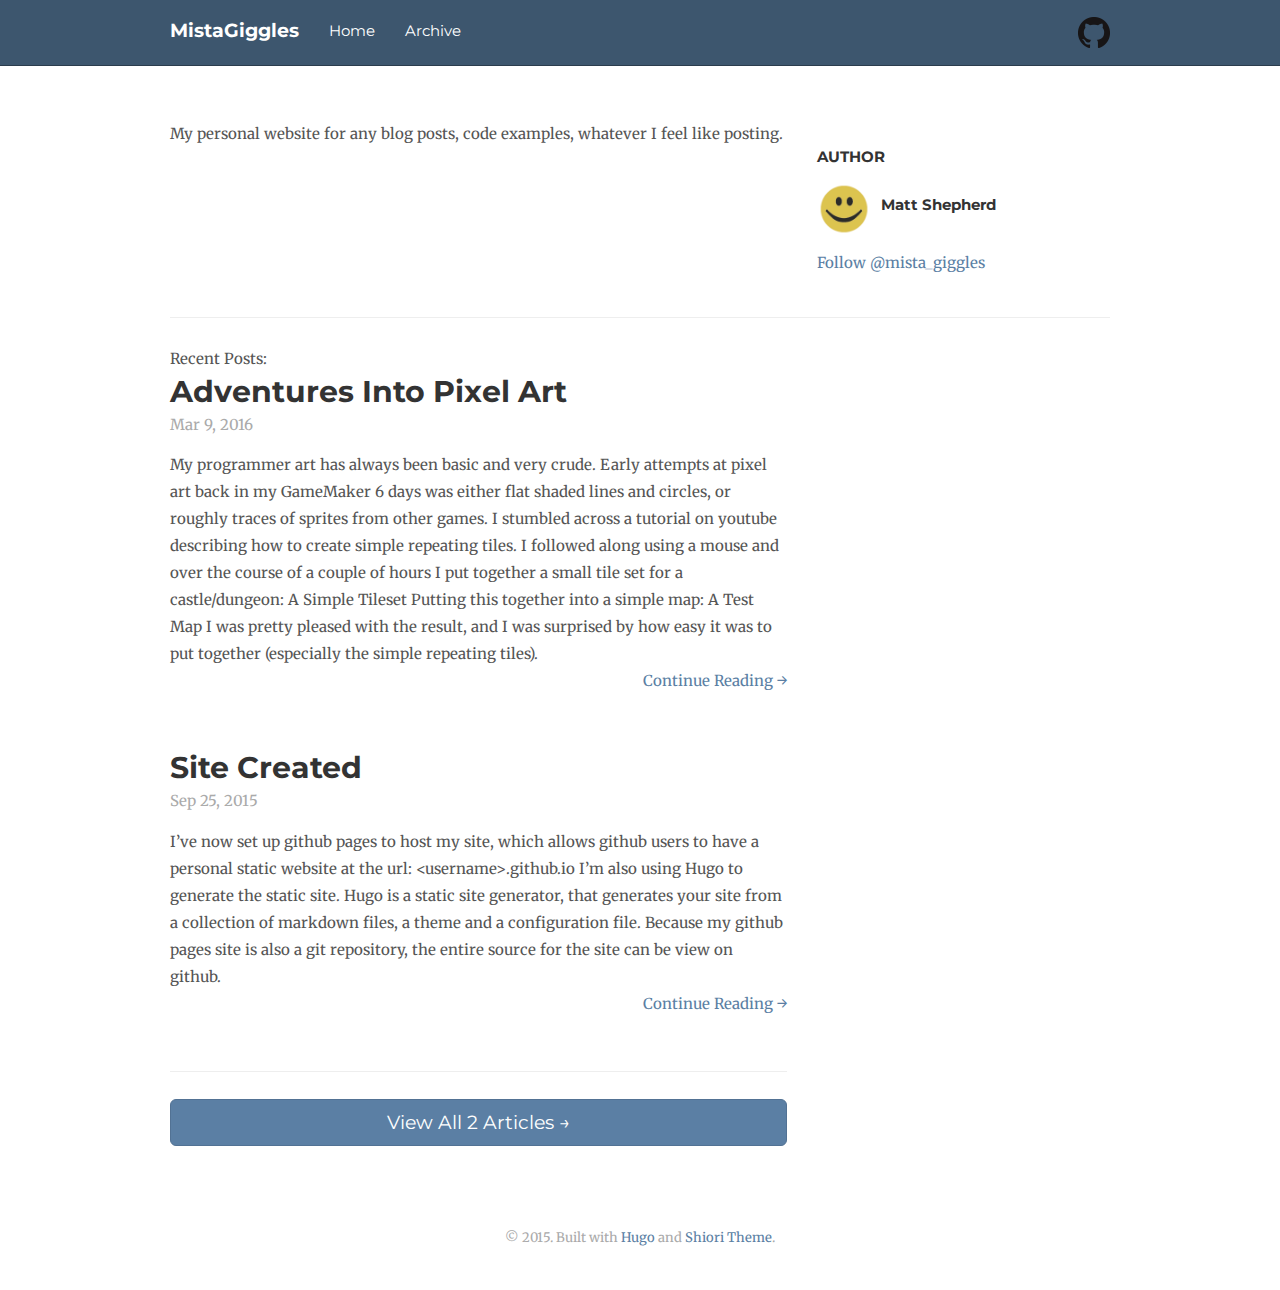
<file: index.html>
<!DOCTYPE html>
<html>
  <head>
    <meta charset="utf-8">
    <meta http-equiv="X-UA-Compatible" content="IE=edge">
    <meta name="viewport" content="width=device-width, initial-scale=1">
    <link rel="stylesheet" href="http://mistagiggles.github.io/stylesheets/shiori.css">
    <link href='//fonts.googleapis.com/css?family=Montserrat:700,400' rel='stylesheet' type='text/css'>
    <link href='//fonts.googleapis.com/css?family=Merriweather:400,400italic,700,700italic' rel='stylesheet' type='text/css'>
    <link href="//maxcdn.bootstrapcdn.com/font-awesome/4.2.0/css/font-awesome.min.css" rel="stylesheet">
    <link rel="shortcut icon" href="http://mistagiggles.github.io/favicon.ico">
    <title>MistaGiggles | MistaGiggles</title>
    
    

  </head>
  <body>
    <div class="navbar navbar-inverse navbar-static-top">
      <div class="container">
        <div class="navbar-header">
          <div class="navbar-toggle-wrapper visible-xs">
            <button type="button" class="navbar-toggle" data-toggle="collapse" data-target=".js-navbar-collapse">
              <span class="icon-bar"></span>
              <span class="icon-bar"></span>
              <span class="icon-bar"></span>
            </button>
          </div>
          <a href="http://mistagiggles.github.io" class="navbar-brand">MistaGiggles</a>
        </div>
        <div class="collapse navbar-collapse js-navbar-collapse">
          <ul class="navbar-nav nav">
            <li><a href="http://mistagiggles.github.io">Home</a></li>
<li><a href="http://mistagiggles.github.io/post">Archive</a></li>

          </ul>
          <ul class="navbar-nav nav navbar-right">
            

<li class="hidden-xs">
    <a href="https://github.com/MistaGiggles">
        <img src="http://mistagiggles.github.io/images/GitHub-Mark-32px.png" allowtransparency="true" frameborder="0" scrolling="0" style="margin-middle: 14px;" />
    </a>
</li>

          </ul>
        </div>
      </div>
    </div>
    <div class="container">

<div class="row">
  <div class="col-sm-8">
    

      

      <p>My personal website for any blog posts, code examples, whatever I feel like posting.</p>


      

    
  </div>
  <div class="col-sm-4">
    <h3>
  Author
</h3>

<p>
  <div class="media">
    <img src="http://mistagiggles.github.io/images/emblem2.png" alt="Matt Shepherd" class="pull-left"  width="64px" >
    <div class="media-body" >
      <h4 class="media-middle" >Matt Shepherd</h4>
    </div>
  </div>
</p>


<p><a href="https://twitter.com/mista_giggles" class="twitter-follow-button" data-show-screen-name="false" data-show-count="true" data-dnt="true" data-size="large">Follow @mista_giggles</a></p>

  </div>
</div>
<hr />
<div class="row">

  <div class="col-sm-8">
    <div>Recent Posts:</div>
    
      
        <div class="post-header-home">
  <h1 class="post-title-home">
    <a href="http://mistagiggles.github.io/post/pixel_art/">Adventures Into Pixel Art</a>
  </h1>
  <p class="text-muted">Mar 9, 2016</p>

</div>
<div class="post-excerpt-home">
  My programmer art has always been basic and very crude. Early attempts at pixel art back in my GameMaker 6 days was either flat shaded lines and circles, or roughly traces of sprites from other games. I stumbled across a tutorial on youtube describing how to create simple repeating tiles. I followed along using a mouse and over the course of a couple of hours I put together a small tile set for a castle/dungeon: A Simple Tileset Putting this together into a simple map: A Test Map I was pretty pleased with the result, and I was surprised by how easy it was to put together (especially the simple repeating tiles).
  <p class="text-right"><a href="http://mistagiggles.github.io/post/pixel_art/">Continue Reading &rarr;</a></p>
</div>

      
    
      
        <div class="post-header-home">
  <h1 class="post-title-home">
    <a href="http://mistagiggles.github.io/post/first/">Site Created</a>
  </h1>
  <p class="text-muted">Sep 25, 2015</p>

</div>
<div class="post-excerpt-home">
  I&rsquo;ve now set up github pages to host my site, which allows github users to have a personal static website at the url: &lt;username&gt;.github.io I&rsquo;m also using Hugo to generate the static site. Hugo is a static site generator, that generates your site from a collection of markdown files, a theme and a configuration file. Because my github pages site is also a git repository, the entire source for the site can be view on github.
  <p class="text-right"><a href="http://mistagiggles.github.io/post/first/">Continue Reading &rarr;</a></p>
</div>

      
    
      
    
    <hr>
    <div class="home-read-more">
      <a href="http://mistagiggles.github.io/post" class="btn btn-primary btn-block btn-lg">View All 2 Articles →</a>
    </div>
  </div>

</div>
      <div class="row footer">
        <div class="col-sm-12 text-center">
          &copy; 2015.
Built with <a href="http://gohugo.io/">Hugo</a> and
<a href="https://github.com/chibicode/hugo-theme-shiori">Shiori Theme</a>.

        </div>
      </div>
    </div>
    <script src="http://mistagiggles.github.io/javascripts/shiori.js"></script>
    


<script>!function(d,s,id){var js,fjs=d.getElementsByTagName(s)[0],p=/^http:/.test(d.location)?'http':'https';if(!d.getElementById(id)){js=d.createElement(s);js.id=id;js.src=p+'://platform.twitter.com/widgets.js';fjs.parentNode.insertBefore(js,fjs);}}(document, 'script', 'twitter-wjs');</script>

  </body>
</html>
</file>
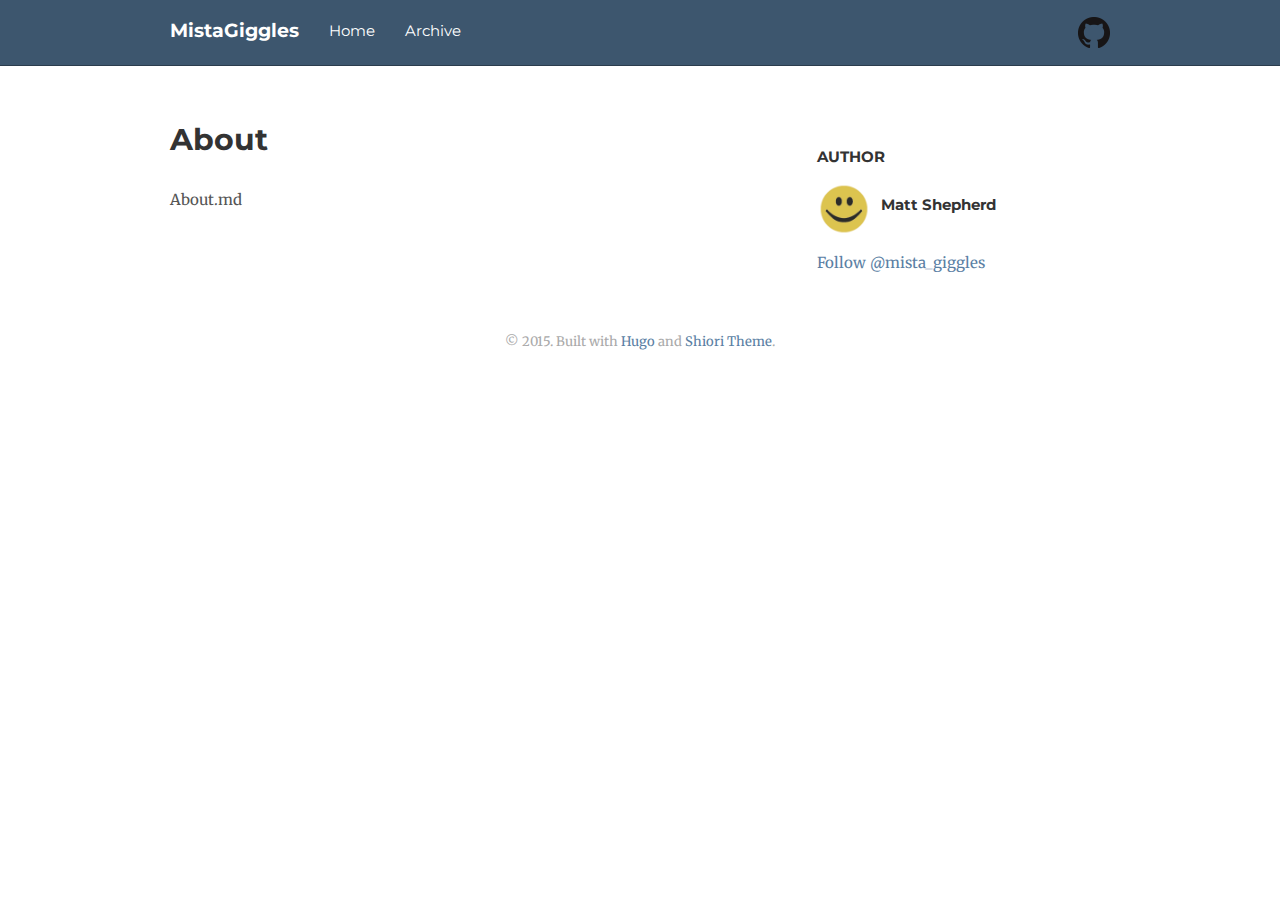
<file: about/index.html>
<!DOCTYPE html>
<html>
  <head>
    <meta charset="utf-8">
    <meta http-equiv="X-UA-Compatible" content="IE=edge">
    <meta name="viewport" content="width=device-width, initial-scale=1">
    <link rel="stylesheet" href="http://mistagiggles.github.io/stylesheets/shiori.css">
    <link href='//fonts.googleapis.com/css?family=Montserrat:700,400' rel='stylesheet' type='text/css'>
    <link href='//fonts.googleapis.com/css?family=Merriweather:400,400italic,700,700italic' rel='stylesheet' type='text/css'>
    <link href="//maxcdn.bootstrapcdn.com/font-awesome/4.2.0/css/font-awesome.min.css" rel="stylesheet">
    <link rel="shortcut icon" href="http://mistagiggles.github.io/favicon.ico">
    <title>About | MistaGiggles</title>
    
    

  </head>
  <body>
    <div class="navbar navbar-inverse navbar-static-top">
      <div class="container">
        <div class="navbar-header">
          <div class="navbar-toggle-wrapper visible-xs">
            <button type="button" class="navbar-toggle" data-toggle="collapse" data-target=".js-navbar-collapse">
              <span class="icon-bar"></span>
              <span class="icon-bar"></span>
              <span class="icon-bar"></span>
            </button>
          </div>
          <a href="http://mistagiggles.github.io" class="navbar-brand">MistaGiggles</a>
        </div>
        <div class="collapse navbar-collapse js-navbar-collapse">
          <ul class="navbar-nav nav">
            <li><a href="http://mistagiggles.github.io">Home</a></li>
<li><a href="http://mistagiggles.github.io/post">Archive</a></li>

          </ul>
          <ul class="navbar-nav nav navbar-right">
            

<li class="hidden-xs">
    <a href="https://github.com/MistaGiggles">
        <img src="http://mistagiggles.github.io/images/GitHub-Mark-32px.png" allowtransparency="true" frameborder="0" scrolling="0" style="margin-middle: 14px;" />
    </a>
</li>

          </ul>
        </div>
      </div>
    </div>
    <div class="container">

<div class="row">
  <div class="col-sm-8">
    <div class="post-header">
      <h1 class="post-title-main">About</h1>
    </div>
    <div class="post-content">
      <p>About.md</p>

    </div>
  </div>
  <div class="col-sm-4">
    <h3>
  Author
</h3>

<p>
  <div class="media">
    <img src="http://mistagiggles.github.io/images/emblem2.png" alt="Matt Shepherd" class="pull-left"  width="64px" >
    <div class="media-body" >
      <h4 class="media-middle" >Matt Shepherd</h4>
    </div>
  </div>
</p>


<p><a href="https://twitter.com/mista_giggles" class="twitter-follow-button" data-show-screen-name="false" data-show-count="true" data-dnt="true" data-size="large">Follow @mista_giggles</a></p>

  </div>
</div>
      <div class="row footer">
        <div class="col-sm-12 text-center">
          &copy; 2015.
Built with <a href="http://gohugo.io/">Hugo</a> and
<a href="https://github.com/chibicode/hugo-theme-shiori">Shiori Theme</a>.

        </div>
      </div>
    </div>
    <script src="http://mistagiggles.github.io/javascripts/shiori.js"></script>
    


<script>!function(d,s,id){var js,fjs=d.getElementsByTagName(s)[0],p=/^http:/.test(d.location)?'http':'https';if(!d.getElementById(id)){js=d.createElement(s);js.id=id;js.src=p+'://platform.twitter.com/widgets.js';fjs.parentNode.insertBefore(js,fjs);}}(document, 'script', 'twitter-wjs');</script>

  </body>
</html>
</file>
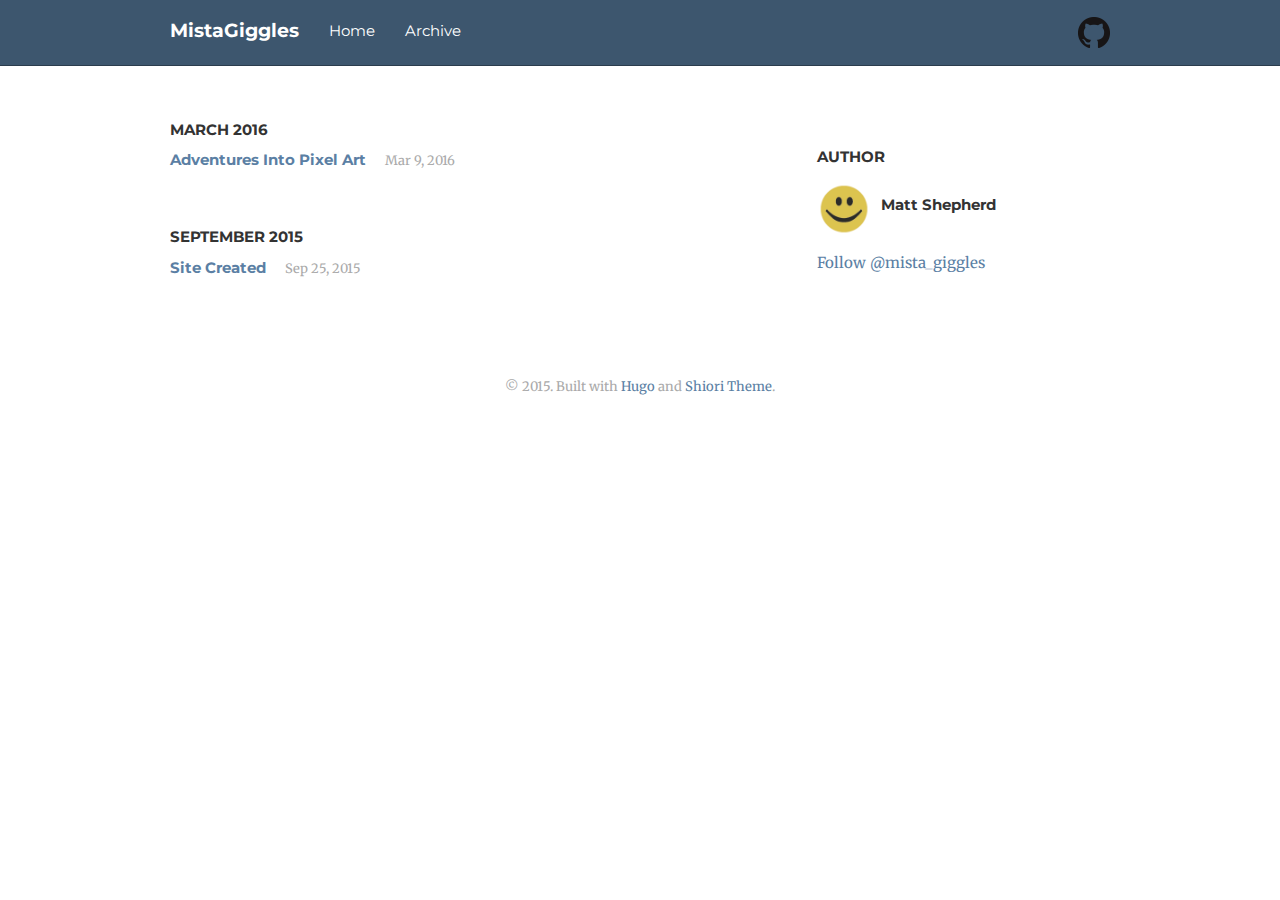
<file: post/index.html>
<!DOCTYPE html>
<html>
  <head>
    <meta charset="utf-8">
    <meta http-equiv="X-UA-Compatible" content="IE=edge">
    <meta name="viewport" content="width=device-width, initial-scale=1">
    <link rel="stylesheet" href="http://mistagiggles.github.io/stylesheets/shiori.css">
    <link href='//fonts.googleapis.com/css?family=Montserrat:700,400' rel='stylesheet' type='text/css'>
    <link href='//fonts.googleapis.com/css?family=Merriweather:400,400italic,700,700italic' rel='stylesheet' type='text/css'>
    <link href="//maxcdn.bootstrapcdn.com/font-awesome/4.2.0/css/font-awesome.min.css" rel="stylesheet">
    <link rel="shortcut icon" href="http://mistagiggles.github.io/favicon.ico">
    <title>Posts | MistaGiggles</title>
    
    

  </head>
  <body>
    <div class="navbar navbar-inverse navbar-static-top">
      <div class="container">
        <div class="navbar-header">
          <div class="navbar-toggle-wrapper visible-xs">
            <button type="button" class="navbar-toggle" data-toggle="collapse" data-target=".js-navbar-collapse">
              <span class="icon-bar"></span>
              <span class="icon-bar"></span>
              <span class="icon-bar"></span>
            </button>
          </div>
          <a href="http://mistagiggles.github.io" class="navbar-brand">MistaGiggles</a>
        </div>
        <div class="collapse navbar-collapse js-navbar-collapse">
          <ul class="navbar-nav nav">
            <li><a href="http://mistagiggles.github.io">Home</a></li>
<li><a href="http://mistagiggles.github.io/post">Archive</a></li>

          </ul>
          <ul class="navbar-nav nav navbar-right">
            

<li class="hidden-xs">
    <a href="https://github.com/MistaGiggles">
        <img src="http://mistagiggles.github.io/images/GitHub-Mark-32px.png" allowtransparency="true" frameborder="0" scrolling="0" style="margin-middle: 14px;" />
    </a>
</li>

          </ul>
        </div>
      </div>
    </div>
    <div class="container">

<div class="row">
  <div class="col-sm-8">
    <div class="page-archive">
      
        
          
          
            <h3 class="section-header-archive">
              March 2016
            </h3>
          
          <p>
            <a href="http://mistagiggles.github.io/post/pixel_art/" class="post-title-archive">Adventures Into Pixel Art</a>
            <small class="text-muted">Mar 9, 2016</small>
          </p>
        
      
        
          
          
            
            
              <h3 class="section-header-archive">
                September 2015
              </h3>
            
          
          <p>
            <a href="http://mistagiggles.github.io/post/first/" class="post-title-archive">Site Created</a>
            <small class="text-muted">Sep 25, 2015</small>
          </p>
        
      
        
      
        
      
    </div>
  </div>
  <div class="col-sm-4">
    <h3>
  Author
</h3>

<p>
  <div class="media">
    <img src="http://mistagiggles.github.io/images/emblem2.png" alt="Matt Shepherd" class="pull-left"  width="64px" >
    <div class="media-body" >
      <h4 class="media-middle" >Matt Shepherd</h4>
    </div>
  </div>
</p>


<p><a href="https://twitter.com/mista_giggles" class="twitter-follow-button" data-show-screen-name="false" data-show-count="true" data-dnt="true" data-size="large">Follow @mista_giggles</a></p>

  </div>
</div>
      <div class="row footer">
        <div class="col-sm-12 text-center">
          &copy; 2015.
Built with <a href="http://gohugo.io/">Hugo</a> and
<a href="https://github.com/chibicode/hugo-theme-shiori">Shiori Theme</a>.

        </div>
      </div>
    </div>
    <script src="http://mistagiggles.github.io/javascripts/shiori.js"></script>
    


<script>!function(d,s,id){var js,fjs=d.getElementsByTagName(s)[0],p=/^http:/.test(d.location)?'http':'https';if(!d.getElementById(id)){js=d.createElement(s);js.id=id;js.src=p+'://platform.twitter.com/widgets.js';fjs.parentNode.insertBefore(js,fjs);}}(document, 'script', 'twitter-wjs');</script>

  </body>
</html>
</file>
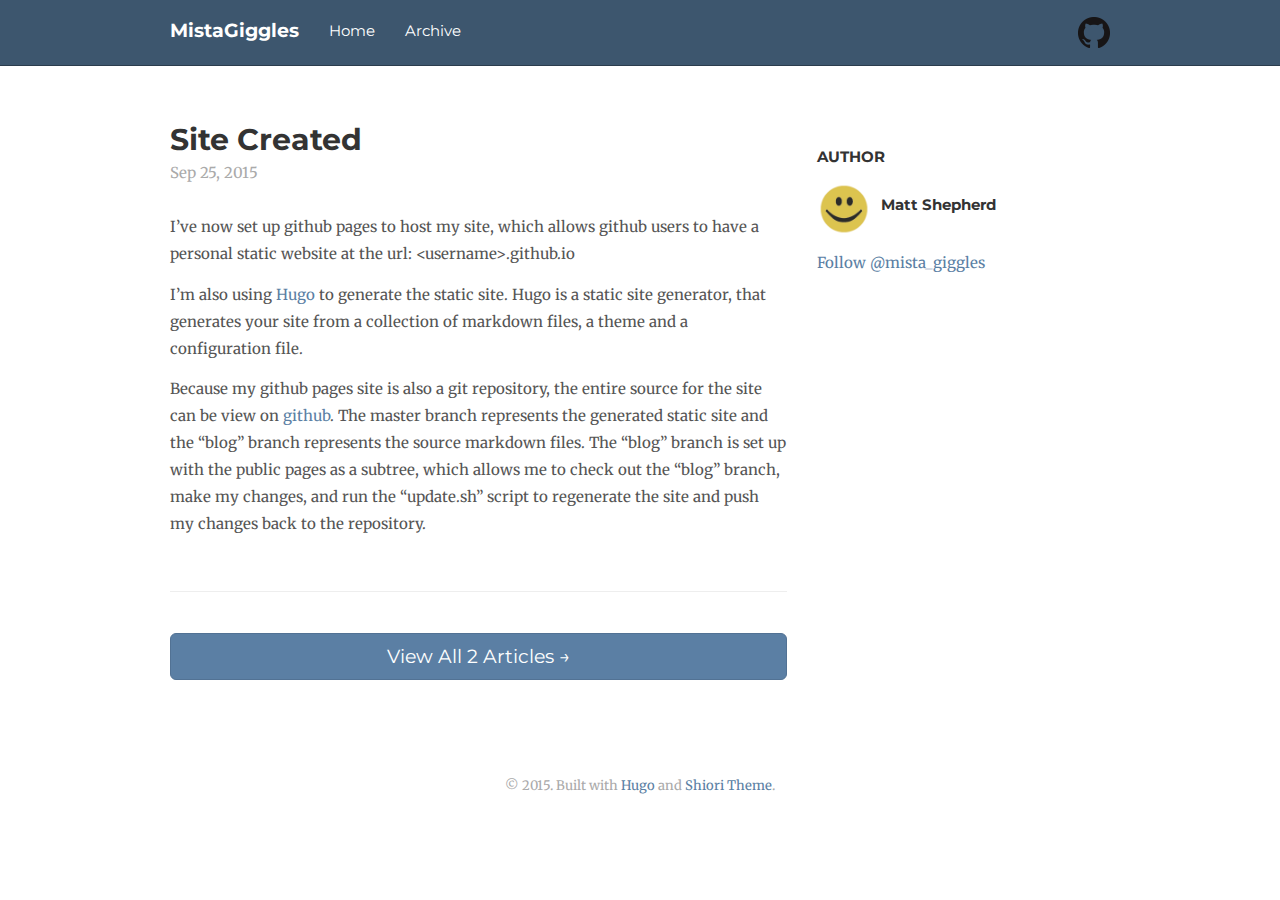
<file: post/first/index.html>
<!DOCTYPE html>
<html>
  <head>
    <meta charset="utf-8">
    <meta http-equiv="X-UA-Compatible" content="IE=edge">
    <meta name="viewport" content="width=device-width, initial-scale=1">
    <link rel="stylesheet" href="http://mistagiggles.github.io/stylesheets/shiori.css">
    <link href='//fonts.googleapis.com/css?family=Montserrat:700,400' rel='stylesheet' type='text/css'>
    <link href='//fonts.googleapis.com/css?family=Merriweather:400,400italic,700,700italic' rel='stylesheet' type='text/css'>
    <link href="//maxcdn.bootstrapcdn.com/font-awesome/4.2.0/css/font-awesome.min.css" rel="stylesheet">
    <link rel="shortcut icon" href="http://mistagiggles.github.io/favicon.ico">
    <title>Site Created | MistaGiggles</title>
    
    

  </head>
  <body>
    <div class="navbar navbar-inverse navbar-static-top">
      <div class="container">
        <div class="navbar-header">
          <div class="navbar-toggle-wrapper visible-xs">
            <button type="button" class="navbar-toggle" data-toggle="collapse" data-target=".js-navbar-collapse">
              <span class="icon-bar"></span>
              <span class="icon-bar"></span>
              <span class="icon-bar"></span>
            </button>
          </div>
          <a href="http://mistagiggles.github.io" class="navbar-brand">MistaGiggles</a>
        </div>
        <div class="collapse navbar-collapse js-navbar-collapse">
          <ul class="navbar-nav nav">
            <li><a href="http://mistagiggles.github.io">Home</a></li>
<li><a href="http://mistagiggles.github.io/post">Archive</a></li>

          </ul>
          <ul class="navbar-nav nav navbar-right">
            

<li class="hidden-xs">
    <a href="https://github.com/MistaGiggles">
        <img src="http://mistagiggles.github.io/images/GitHub-Mark-32px.png" allowtransparency="true" frameborder="0" scrolling="0" style="margin-middle: 14px;" />
    </a>
</li>

          </ul>
        </div>
      </div>
    </div>
    <div class="container">

<div class="row">
  <div class="col-sm-8">
    <div class="post-header">
      <h1 class="post-title-main">Site Created</h1>
      <p class="text-muted">Sep 25, 2015</p>

    </div>
    <div class="post-content">
      <p>I&rsquo;ve now set up github pages to host my site, which allows github users to have a personal static website at the url: &lt;username&gt;.github.io</p>

<p>I&rsquo;m also using <a href="https://gohugo.io/ GoHugo">Hugo</a> to generate the static site. Hugo is a static site generator, that generates your site from a collection of markdown files, a theme and a configuration file.</p>

<p>Because my github pages site is also a git repository, the entire source for the site can be view on <a href="https://github.com/MistaGiggles/mistagiggles.github.io site source">github</a>. The master branch represents the generated static site and the &ldquo;blog&rdquo; branch represents the source markdown files. The &ldquo;blog&rdquo; branch is set up with the public pages as a subtree, which allows me to check out the &ldquo;blog&rdquo; branch, make my changes, and run the &ldquo;update.sh&rdquo; script to regenerate the site and push my changes back to the repository.</p>

    </div>
    <div class="post-footer">
      <a href="http://mistagiggles.github.io/post" class="btn btn-primary btn-block btn-lg">View All 2 Articles →</a>

    </div>
    
  </div>
  <div class="col-sm-4">
    <h3>
  Author
</h3>

<p>
  <div class="media">
    <img src="http://mistagiggles.github.io/images/emblem2.png" alt="Matt Shepherd" class="pull-left"  width="64px" >
    <div class="media-body" >
      <h4 class="media-middle" >Matt Shepherd</h4>
    </div>
  </div>
</p>


<p><a href="https://twitter.com/mista_giggles" class="twitter-follow-button" data-show-screen-name="false" data-show-count="true" data-dnt="true" data-size="large">Follow @mista_giggles</a></p>

  </div>
</div>
      <div class="row footer">
        <div class="col-sm-12 text-center">
          &copy; 2015.
Built with <a href="http://gohugo.io/">Hugo</a> and
<a href="https://github.com/chibicode/hugo-theme-shiori">Shiori Theme</a>.

        </div>
      </div>
    </div>
    <script src="http://mistagiggles.github.io/javascripts/shiori.js"></script>
    


<script>!function(d,s,id){var js,fjs=d.getElementsByTagName(s)[0],p=/^http:/.test(d.location)?'http':'https';if(!d.getElementById(id)){js=d.createElement(s);js.id=id;js.src=p+'://platform.twitter.com/widgets.js';fjs.parentNode.insertBefore(js,fjs);}}(document, 'script', 'twitter-wjs');</script>

  </body>
</html>
</file>
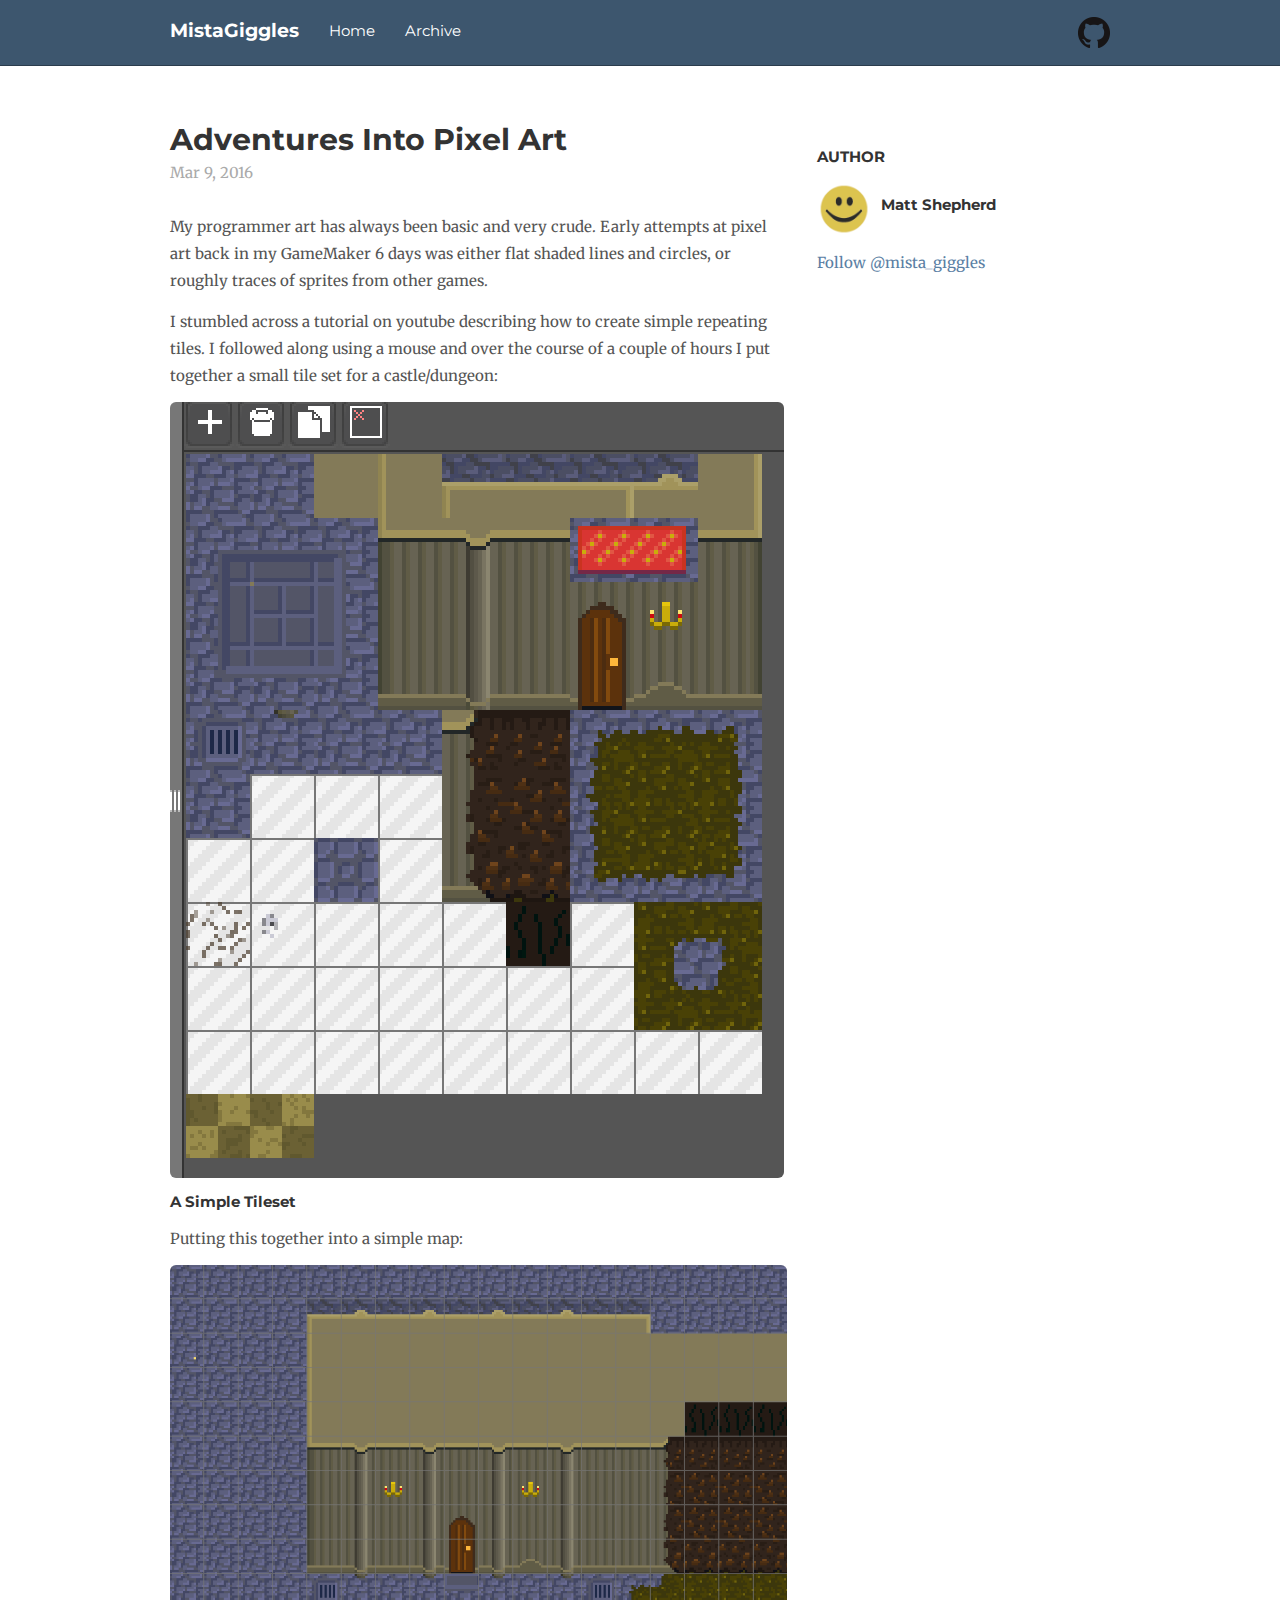
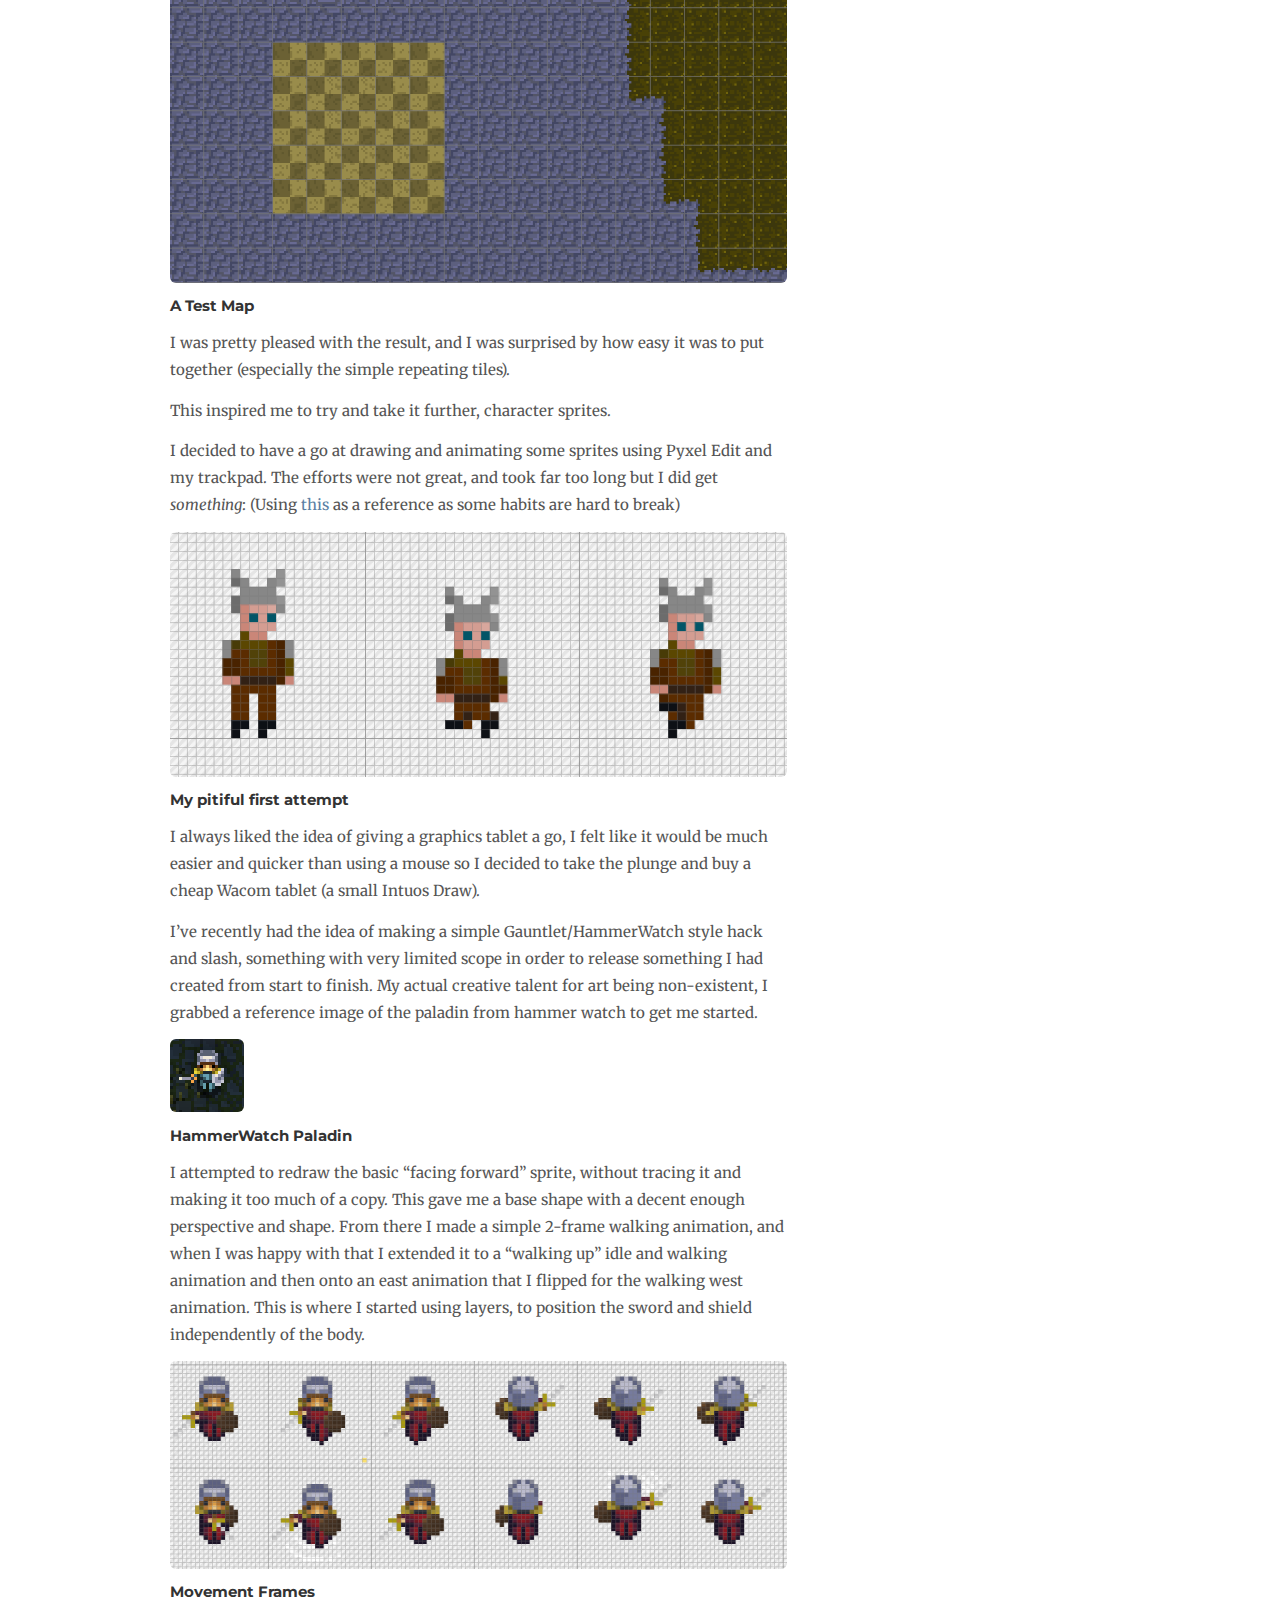
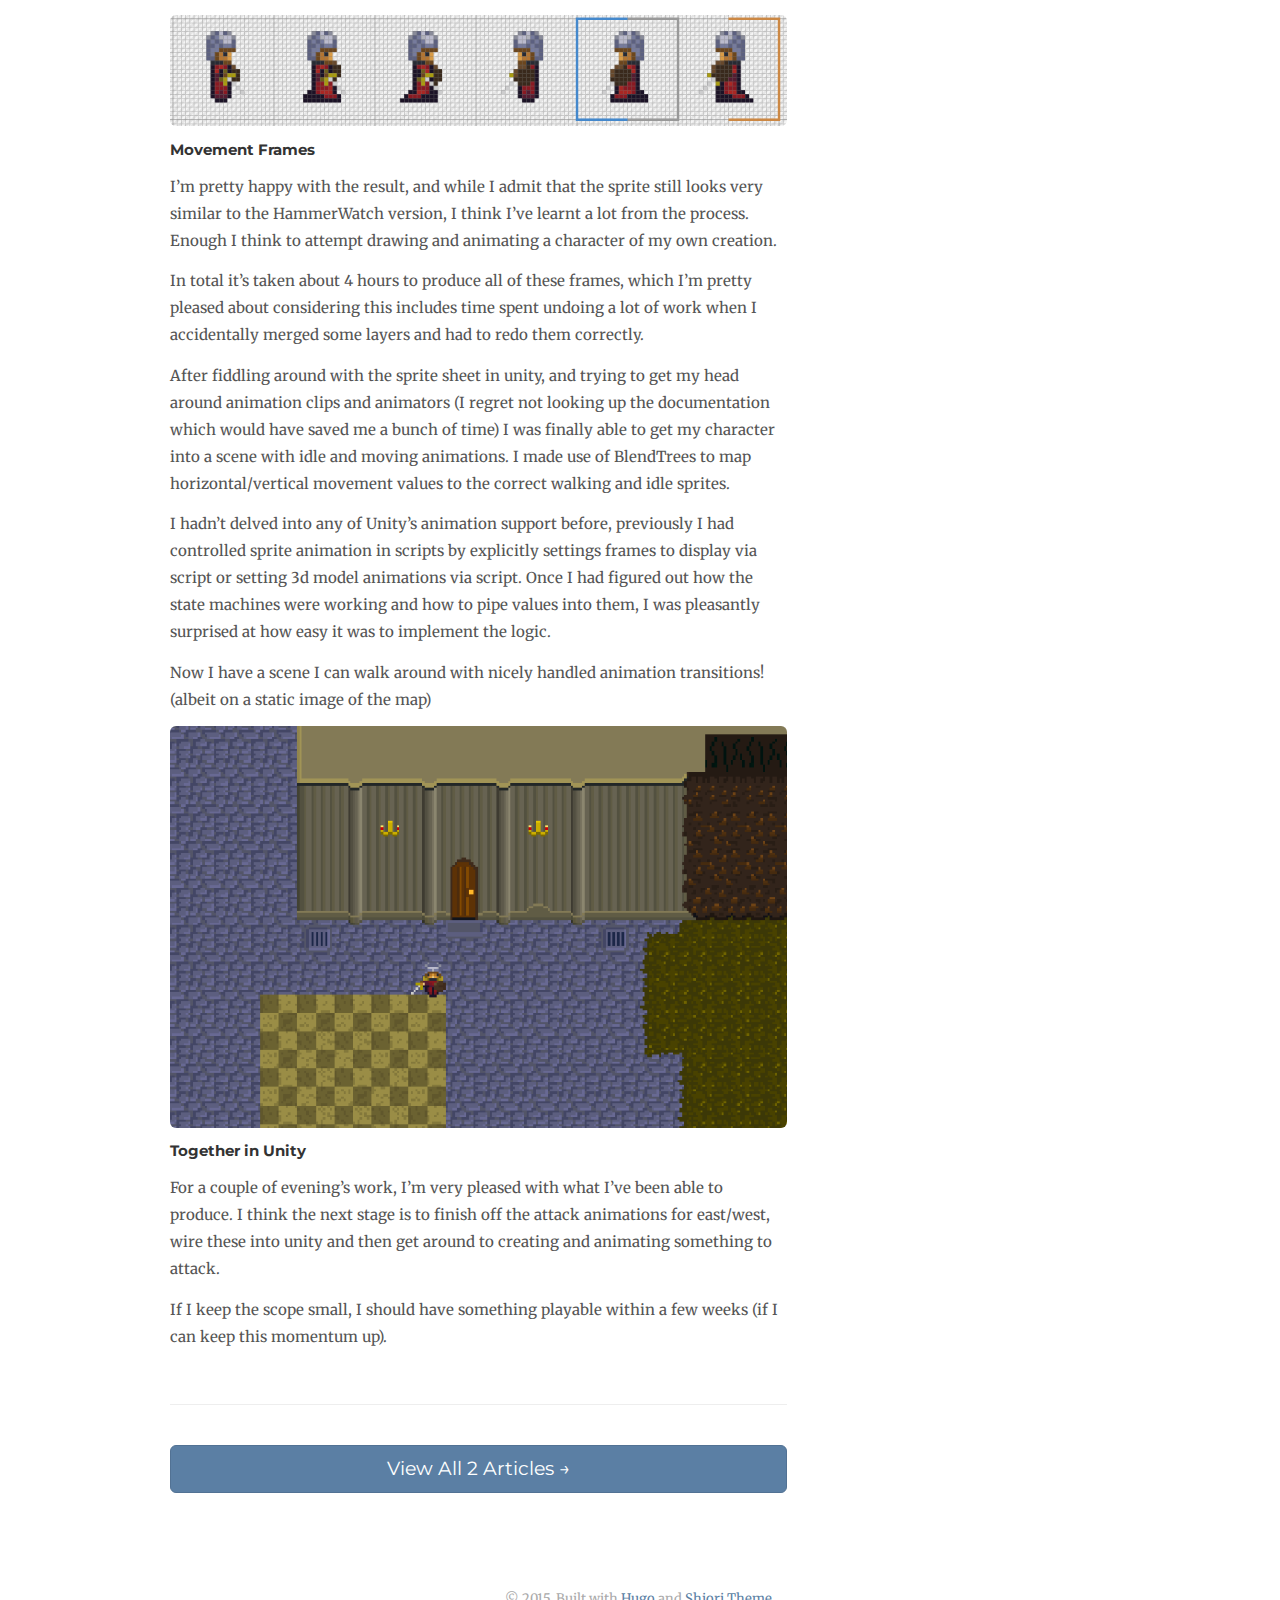
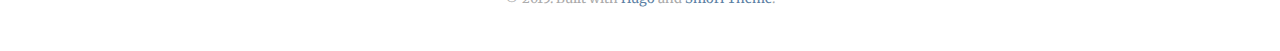
<file: post/pixel_art/index.html>
<!DOCTYPE html>
<html>
  <head>
    <meta charset="utf-8">
    <meta http-equiv="X-UA-Compatible" content="IE=edge">
    <meta name="viewport" content="width=device-width, initial-scale=1">
    <link rel="stylesheet" href="http://mistagiggles.github.io/stylesheets/shiori.css">
    <link href='//fonts.googleapis.com/css?family=Montserrat:700,400' rel='stylesheet' type='text/css'>
    <link href='//fonts.googleapis.com/css?family=Merriweather:400,400italic,700,700italic' rel='stylesheet' type='text/css'>
    <link href="//maxcdn.bootstrapcdn.com/font-awesome/4.2.0/css/font-awesome.min.css" rel="stylesheet">
    <link rel="shortcut icon" href="http://mistagiggles.github.io/favicon.ico">
    <title>Adventures Into Pixel Art | MistaGiggles</title>
    
    

  </head>
  <body>
    <div class="navbar navbar-inverse navbar-static-top">
      <div class="container">
        <div class="navbar-header">
          <div class="navbar-toggle-wrapper visible-xs">
            <button type="button" class="navbar-toggle" data-toggle="collapse" data-target=".js-navbar-collapse">
              <span class="icon-bar"></span>
              <span class="icon-bar"></span>
              <span class="icon-bar"></span>
            </button>
          </div>
          <a href="http://mistagiggles.github.io" class="navbar-brand">MistaGiggles</a>
        </div>
        <div class="collapse navbar-collapse js-navbar-collapse">
          <ul class="navbar-nav nav">
            <li><a href="http://mistagiggles.github.io">Home</a></li>
<li><a href="http://mistagiggles.github.io/post">Archive</a></li>

          </ul>
          <ul class="navbar-nav nav navbar-right">
            

<li class="hidden-xs">
    <a href="https://github.com/MistaGiggles">
        <img src="http://mistagiggles.github.io/images/GitHub-Mark-32px.png" allowtransparency="true" frameborder="0" scrolling="0" style="margin-middle: 14px;" />
    </a>
</li>

          </ul>
        </div>
      </div>
    </div>
    <div class="container">

<div class="row">
  <div class="col-sm-8">
    <div class="post-header">
      <h1 class="post-title-main">Adventures Into Pixel Art</h1>
      <p class="text-muted">Mar 9, 2016</p>

    </div>
    <div class="post-content">
      <p>My programmer art has always been basic and very crude. Early attempts at pixel art back in my GameMaker 6 days was either flat shaded lines and circles, or roughly traces of sprites from other games.</p>

<p>I stumbled across a tutorial on youtube describing how to create simple repeating tiles. I followed along using a mouse and over the course of a couple of hours I put together a small tile set for a castle/dungeon:</p>


<figure >
    
        <img src="/images/pixel_art/tile_set.png" />
    
    
    <figcaption>
        <h4>A Simple Tileset</h4>
        
    </figcaption>
    
</figure>


<p>Putting this together into a simple map:</p>


<figure >
    
        <img src="/images/pixel_art/map.png" />
    
    
    <figcaption>
        <h4>A Test Map</h4>
        
    </figcaption>
    
</figure>


<p>I was pretty pleased with the result, and I was surprised by how easy it was to put together (especially the simple repeating tiles).</p>

<p>This inspired me to try and take it further, character sprites.</p>

<p>I decided to have a go at drawing and animating some sprites using Pyxel Edit and my trackpad. The efforts were not great, and took far too long but I did get <em>something</em>: (Using <a href="https://www.reddit.com/r/PixelArt/comments/48ddm8/occcnewbie_first_time_pixel_art_tried_to_make_an/">this</a> as a reference as some habits are hard to break)</p>


<figure >
    
        <img src="/images/pixel_art/first_attempt.png" />
    
    
    <figcaption>
        <h4>My pitiful first attempt</h4>
        
    </figcaption>
    
</figure>


<p>I always liked the idea of giving a graphics tablet a go, I felt like it would be much easier and quicker than using a mouse so I decided to take the plunge and buy a cheap Wacom tablet (a small Intuos Draw).</p>

<p>I’ve recently had the idea of making a simple Gauntlet/HammerWatch style hack and slash, something with very limited scope in order to release something I had created from start to finish. My actual creative talent for art being non-existent, I grabbed a reference image of the paladin from hammer watch to get me started.</p>


<figure >
    
        <img src="/images/pixel_art/hw_ref.png" />
    
    
    <figcaption>
        <h4>HammerWatch Paladin</h4>
        
    </figcaption>
    
</figure>


<p>I attempted to redraw the basic “facing forward” sprite, without tracing it and making it too much of a copy. This gave me a base shape with a decent enough perspective and shape. From there I made a simple 2-frame walking animation, and when I was happy with that I extended it to a “walking up” idle and walking animation and then onto an east animation that I flipped for the walking west animation. This is where I started using layers, to position the sword and shield independently of the body.</p>

<p>
<figure >
    
        <img src="/images/pixel_art/frames_1.png" />
    
    
    <figcaption>
        <h4>Movement Frames</h4>
        
    </figcaption>
    
</figure>


<figure >
    
        <img src="/images/pixel_art/frames_2.png" />
    
    
    <figcaption>
        <h4>Movement Frames</h4>
        
    </figcaption>
    
</figure>
</p>

<p>I’m pretty happy with the result, and while I admit that the sprite still looks very similar to the HammerWatch version, I think I’ve learnt a lot from the process. Enough I think to attempt drawing and animating a character of my own creation.</p>

<p>In total it’s taken about 4 hours to produce all of these frames, which I’m pretty pleased about considering this includes time spent undoing a lot of work when I accidentally merged some layers and had to redo them correctly.</p>

<p>After fiddling around with the sprite sheet in unity, and trying to get my head around animation clips and animators (I regret not looking up the documentation which would have saved me a bunch of time) I was finally able to get my character into a scene with idle and moving animations. I made use of BlendTrees to map horizontal/vertical movement values to the correct walking and idle sprites.</p>

<p>I hadn’t delved into any of Unity’s animation support before, previously I had controlled sprite animation in scripts by explicitly settings frames to display via script or setting 3d model animations via script. Once I had figured out how the state machines were working and how to pipe values into them, I was pleasantly surprised at how easy it was to implement the logic.</p>

<p>Now I have a scene I can walk around with nicely handled animation transitions! (albeit on a static image of the map)</p>


<figure >
    
        <img src="/images/pixel_art/animation.gif" />
    
    
    <figcaption>
        <h4>Together in Unity</h4>
        
    </figcaption>
    
</figure>


<p>For a couple of evening’s work, I’m very pleased with what I’ve been able to produce. I think the next stage is to finish off the attack animations for east/west, wire these into unity and then get around to creating and animating something to attack.</p>

<p>If I keep the scope small, I should have something playable within a few weeks (if I can keep this momentum up).</p>

    </div>
    <div class="post-footer">
      <a href="http://mistagiggles.github.io/post" class="btn btn-primary btn-block btn-lg">View All 2 Articles →</a>

    </div>
    
  </div>
  <div class="col-sm-4">
    <h3>
  Author
</h3>

<p>
  <div class="media">
    <img src="http://mistagiggles.github.io/images/emblem2.png" alt="Matt Shepherd" class="pull-left"  width="64px" >
    <div class="media-body" >
      <h4 class="media-middle" >Matt Shepherd</h4>
    </div>
  </div>
</p>


<p><a href="https://twitter.com/mista_giggles" class="twitter-follow-button" data-show-screen-name="false" data-show-count="true" data-dnt="true" data-size="large">Follow @mista_giggles</a></p>

  </div>
</div>
      <div class="row footer">
        <div class="col-sm-12 text-center">
          &copy; 2015.
Built with <a href="http://gohugo.io/">Hugo</a> and
<a href="https://github.com/chibicode/hugo-theme-shiori">Shiori Theme</a>.

        </div>
      </div>
    </div>
    <script src="http://mistagiggles.github.io/javascripts/shiori.js"></script>
    


<script>!function(d,s,id){var js,fjs=d.getElementsByTagName(s)[0],p=/^http:/.test(d.location)?'http':'https';if(!d.getElementById(id)){js=d.createElement(s);js.id=id;js.src=p+'://platform.twitter.com/widgets.js';fjs.parentNode.insertBefore(js,fjs);}}(document, 'script', 'twitter-wjs');</script>

  </body>
</html>
</file>
